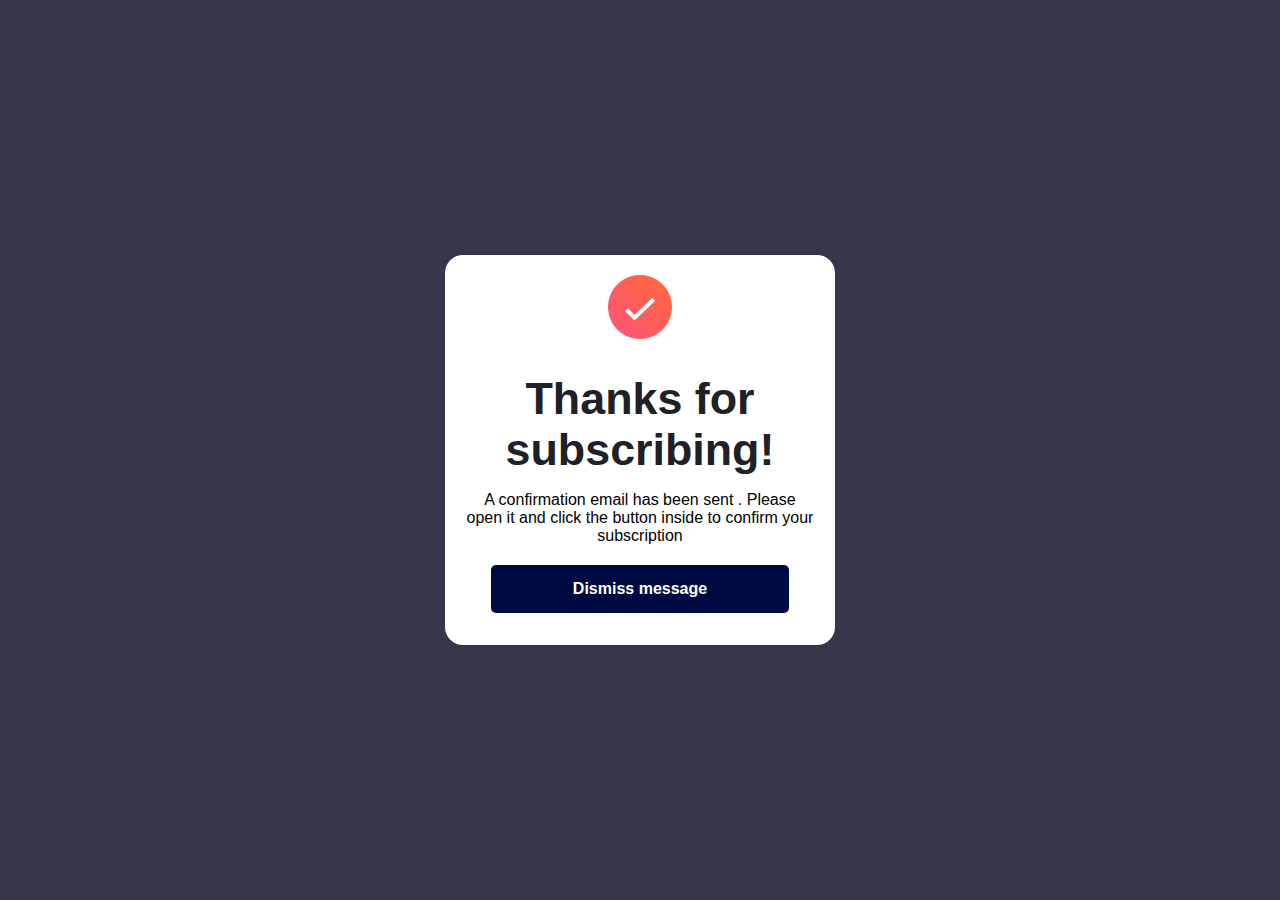
<file: News_letter_SignUp/thanks.html>
<!DOCTYPE html>
<html lang="en">
<head>
    <meta charset="UTF-8">
    <meta name="viewport" content="width=device-width, initial-scale=1.0">
    <link rel="stylesheet" href="style.css">
    <title>Thanks for Subscribing</title>
</head>
<body>
    <div class="container">
        <form action="">
            <div>
                <img src="./data/icon-success.png"/>
            </div>

            <div>
                <h1>Thanks for subscribing!</h1>
                <p>
                    A confirmation email has been sent <b><span id="userEmail"></span></b>.
                    Please open it and click the button inside to confirm your subscription
                </p>
            </div>
        </form>

        <button onclick="dismissMessage()">Dismiss message</button>
    </div>

    <script>
        // Get the user email from the query parameter
        const userEmail = new URLSearchParams(window.location.search).get('email');

        // Display the user email in the span
        document.getElementById('userEmail').innerText = userEmail;

        function dismissMessage() {
            // Navigate back to index.html
            window.location.href = "index.html";
        }
    </script>
</body>
</html>
</file>
<file: News_letter_SignUp/style.css>
body {
    font-family: 'Roboto', sans-serif;
    padding: 0;
    display: flex;
    align-items: center;
    justify-content: center;
    height: 100vh;
    background-color: hsl(235, 18%, 26%);
    margin: 0;
}

.container {
    width: 350px;
    height: 350px;
    background-color: white;
    padding: 20px;
    border-radius: 10px;
    box-shadow: 0 0 10px rgba(0, 0, 0, 0.1);
    text-align: center;
    border-radius: 18px;
}

.container img {
    height: auto;
    max-width: 100%;
}

.container h1 {
    margin-bottom: 10px;
    font-size: 2.8rem;
    color: hsl(240, 10%, 14%);
}

.container p {
    margin-bottom: 20px;
    font-size: 1rem;
}

.container button {
    background-color: hsl(231, 100%, 13%);    
    color: white;
    width: 85%;
    padding: 15px 20px;
    border: none;
    border-radius: 5px;
    font-size: 16px;
    cursor: pointer;
    font-weight: bold;
}
</file>
